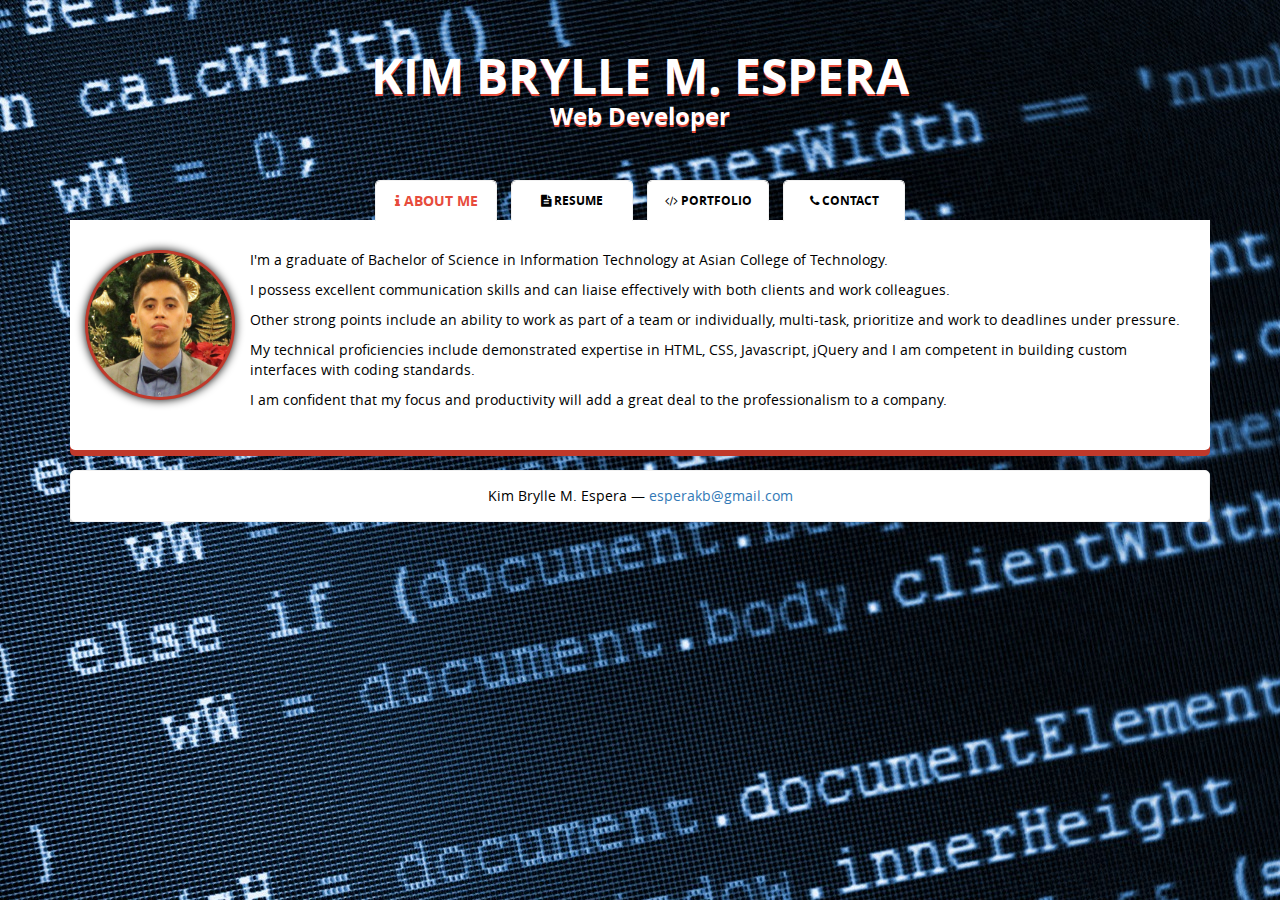
<file: index.html>
<!doctype html>

<html class="no-js">
	<head>
		<meta charset="utf-8">
		<meta http-equiv="x-ua-compatible" content="ie=edge">
		<title>Kim Brylle M. Espera</title>
		<meta name="description" content="Online Resume, Kim Brylle M. Espera, Responsive, Portfolio, HTML5, CSS3, JavaScript, Github">
		<meta name="author" content="Kim Brylle M. Espera">
		<meta name="viewport" content="width=device-width, initial-scale=1, user-scalable=no">

		<link rel="stylesheet" href="css/font-awesome.min.css">
		<link rel="stylesheet" href="css/bootstrap.min.css">
		<link rel="stylesheet" href="css/styles.css">
	</head>
	<body>
		<div id="container-wrapper" class="container-wrapper">
			<div id="container" class="container">

				<header>
					<h1>Kim Brylle M. Espera</h1>
					<h4>Web Developer</h4>
				</header>

				<div class="profile-tabs" id="profile-tabs">
					<ul class="tabs-wrapper">
						<li class="tab about-tab">
							<a href="#about" title="About Me">
								<i class="fa fa-info"></i>
								<span>About Me</span>
							</a>
						</li>
						<li class="tab resume-tab">
							<a href="#resume" title="Resume">
								<i class="fa fa-file-text"></i>
								<span>Resume</span>
							</a>
						</li>
						<li class="tab portfolio-tab">
							<a href="#portfolio" title="Portfolio">
								<i class="fa fa-code"></i>
								<span>Portfolio</span>
							</a>
						</li>
						<li class="tab contact-tab">
							<a href="#contact" title="Contact">
								<i class="fa fa-phone"></i>
								<span>Contact</span>
							</a>
						</li>
					</ul>

					<div class="tab-content">

						<!-- about-content begin -->
						<div id="about" class="about-content clearfix">
							<div class="photo"><img src="images/kim_.jpg"></div>
							<div>
								<p>I'm a graduate of Bachelor of Science in Information Technology at Asian College of Technology.</p>
								<p>I possess excellent communication skills and can liaise effectively with both clients and work colleagues.</p>
								<p>Other strong points include an ability to work as part of a team or individually, multi-task, prioritize and work to deadlines under pressure.</p>
								<p>My technical proficiencies include demonstrated expertise in HTML, CSS, Javascript, jQuery and I am competent in building custom interfaces with coding standards.</p>
								<p>I am confident that my focus and productivity will add a great deal to the professionalism to a company.</p>
							</div>
						</div>
						<!-- about-content end -->

						<!-- resume-content begin -->
						<div id="resume" class="resume-content clearfix">
							<div class="skills">
								<h2>Skills</h2>
								<ul class="skills-list">
									<li>Bootstrap</li>
									<li>HTML/5</li>
									<li>CSS/3</li>
									<li>Javascript</li>
									<li>jQuery</li>
									<li>jQuery UI</li>
									<li>Adobe Photoshop</li>
									<li>Microsoft Office</li>
								</ul>
								<h4 class="exp-title">Experienced on:</h4>
								<ul class="skills-list">
									<li>WordPress</li>
									<li>SASS</li>
									<li>HTML5 Boilerplate</li>
									<li>Skeleton Boilerplate</li>
									<li>W3C Validation</li>
									<li>Git</li>
									<li>Github</li>
									<li>Tortoise SVN</li>
								</ul>

								<ul class="skills-desc">
									<li>Proficient understanding of web markup, including HTML5, CSS3, Javascript and jQuery.</li>
									<li>Cooperate with web designers to match visual design intent.</li>
									<li>Write the programming code, either from scratch or by adapting existing website software and graphics packages to meet business requirements.</li>
								</ul>
							</div>

							<div class="exp">
								<h2>Work Experience</h2>
								<div class="exp-item">
									<h4 class="exp-title">UX Developer</h4>
									<div class="exp-comp">Newshore_</div>
									<div class="exp-date">January 6, 2020 – Present</div>
									<div class="exp-desc">
										<ul>
											<li>Working and maintaining with an existing site. Only focus to update or enhance the UX depends of the client needs. <a href="https://www.hkexpress.com/en-hk/" target="_blank">HKExpress</a></li>
											<li>Also helps build this new site. <a href="https://www.flyadeal.com/en" target="_blank">Flyadeal</a></li>
										</ul>
									</div>
								</div>

								<div class="exp-item">
									<h4 class="exp-title">Software Engineer</h4>
									<div class="exp-comp">Lanex Corporation</div>
									<div class="exp-date">October 24, 2018 – December 29, 2019</div>
									<div class="exp-desc">
										Responsibilities :
										<ul>
											<li>Develop websites/applications from the scratch based on client’s requests and specification.</li>
											<li>Develop methodologies that will enhance websites/applications performance.</li>
											<li>Working closely with QA to produce quality standard websites/applications.</li>
										</ul><br />
										Recent Projects:
										<ul>
											<li>Little Red Robot <a href="https://littleredrobot.com/" target="_blank">Website</a></li>
											<li>BHGE Subsea Connect <a href="https://www.bhge.com/subsea-connect#Home" target="_blank">Website</a></li>
											<li>Samsung Art of Fitness (Watch Application using Tizen) <a href="https://littleredrobot.com/work/art-of-fitness/" target="_blank">Reference Link</a></li>
											<li>Step Challenge (Watch Application using Tizen) <a href="https://littleredrobot.com/work/step-challenge/" target="_blank">Reference Link</a></li>
										</ul>
									</div>
								</div>

								<div class="exp-item">
									<h4 class="exp-title">Web Developer (Front-End)</h4>
									<div class="exp-comp">Search Optics</div>
									<div class="exp-date">August 24, 2016 - June 30, 2018</div>
									<div class="exp-desc">
										Responsibilities :
										<ul>
											<li>Fixed issues on client existing websites that are seen by the QA team.</li>
											<li>Update features that will meet client’s requests.</li>
											<li>Remodel sites depends on client’s provided designs.</li>
											<li>Build site from scratch (psd to html) and added to the company’s own CMS called Blueprint.</li>
										</ul>
									</div>
								</div>

								<div class="exp-item">
									<h4 class="exp-title">WordPress Developer (Part Time)</h4>
									<div class="exp-comp">CEMOS Digital Production Studios, Inc.</div>
									<div class="exp-date">February 14, 2016 - August 15, 2016</div>
									<div class="exp-desc">Develop WordPress with the projects specs given by a Project Managers and work closely with Project Managers and other members of the Development Team to both develop detailed specification documents with clear project deliverables and timelines, and to ensure timely completion of deliverables. Sometimes update, upgrade or maintain a website of what project spec/scope given.</div>
								</div>

								<div class="exp-item">
									<h4 class="exp-title">Front-End Web Developer (WordPress)</h4>
									<div class="exp-comp">Odusee (Titan Digital)</div>
									<div class="exp-date">February 10, 2014 - February 29, 2016</div>
									<div class="exp-desc">Makes website using WordPress, PHP, Bootstrap, HTML/5, CSS/3, SASS, JavaScript and jQuery from a PSD Template/File. Checks browser compatibility and also in mobile devices. Assists workmates if there is any problems of their tasks/projects.</div>
								</div>

								<div class="exp-item">
									<h4 class="exp-title">Front-End Web Developer</h4>
									<div class="exp-comp">CyberTech Corporation Research and Development Center</div>
									<div class="exp-date">May 21, 2011 - February 07, 2014</div>
									<div class="exp-desc">Makes plain website using HTML4/CSS2 from a PSD Template or a JPG/PNG file. Uses jQuery Mobile or jQTouch for mobile devices. And also embeds a What's New System or Inquiry System or E-commerce System (their own plugin) for every existing website assigned by a project manager.</div>
								</div>
							</div>

							<div class="edu">
								<h2>Educational Background</h2>
								<div class="row">
									<div class="edu-item col-xs-12">
										<h4 class="edu-title">Baccalaureate Degree</h4>
										<div class="edu-schl">Asian College of Technology</div>
										<div class="edu-date">Bachelor of Science in Information Technology (2007-2011)</div>
									</div>

									<div class="edu-item col-xs-12">
										<h4 class="edu-title">Secondary Background</h4>
										<div class="edu-schl">University of the Visayas Toledo Branch</div>
										<div class="edu-date">2003-2007</div>
									</div>

									<div class="edu-item col-xs-12">
										<h4 class="edu-title">Basic Background</h4>
										<div class="edu-schl">South City Central School</div>
										<div class="edu-date">1997-2003</div>
									</div>
								</div>
							</div>

							<!--<a class="pdf-download" href="docs/resume.pdf"  target="_blank" title="Download as PDF File">Download as PDF file</a>-->

						</div>
						<!-- resume-content end -->

						<!-- portfolio-content begin -->
						<div id="portfolio" class="portfolio-content">
							<h2>Titan Digital Projects</h2>
							<div>Note: Some sites are not yet on responsive</div><br/>
							<div class="site-list row">
								<div class="site-item col-xs-12 col-sm-3">
									<div class="site-logo">
										<div class="logo-overlay">
											<div class="site-info">
												<div class="site-name">The Will and Probate Centre</div>
												<a href="http://www.willsandprobateperth.com.au/" target="_blank" title="The Will and Probate Centre">View Site</a>
											</div>
										</div>
										<img src="images/thewillandprobatecentre.jpg" alt="The Will and Probate Centre">
									</div>
								</div>
								<div class="site-item col-xs-12 col-sm-3">
									<div class="site-logo">
										<div class="logo-overlay">
											<div class="site-info">
												<div class="site-name">Rangs Boomerangs</div>
												<a href="http://www.rangsboomerangs.com/" target="_blank" title="Rangs Boomerangs">View Site</a>
											</div>
										</div>
										<img src="images/rangsboomerangs.jpg" alt="Rangs Boomerangs">
									</div>
								</div>
								<div class="site-item col-xs-12 col-sm-3">
									<div class="site-logo">
										<div class="logo-overlay">
											<div class="site-info">
												<div class="site-name">Freedom Accounting</div>
												<a href="http://www.freedomaccounting.com.au/" target="_blank" title="Freedom Accounting">View Site</a>
											</div>
										</div>
										<img src="images/freedomaccounting.jpg" alt="Freedom Accounting">
									</div>
								</div>
								<div class="site-item col-xs-12 col-sm-3">
									<div class="site-logo">
										<div class="logo-overlay">
											<div class="site-info">
												<div class="site-name">Slinglift and Rigging Pty Ltd</div>
												<a href="http://www.slinglift.com.au/" target="_blank" title="Slinglift and Rigging Pty Ltd">View Site</a>
											</div>
										</div>
										<img src="images/slinglift.jpg" alt="Slinglift and Rigging Pty Ltd">
									</div>
								</div>
								<div class="site-item col-xs-12 col-sm-3">
									<div class="site-logo">
										<div class="logo-overlay">
											<div class="site-info">
												<div class="site-name">Armadale Auto Parts</div>
												<a href="http://www.armadaleautoparts.com.au/" target="_blank" title="Armadale Auto Parts">View Site</a>
											</div>
										</div>
										<img src="images/armadale.jpg" alt="Armadale Auto Parts">
									</div>
								</div>
								<div class="site-item col-xs-12 col-sm-3">
									<div class="site-logo">
										<div class="logo-overlay">
											<div class="site-info">
												<div class="site-name">Pebco Automotive Services</div>
												<a href="http://www.pebco.com.au/" target="_blank" title="Pebco Automotive Services">View Site</a>
											</div>
										</div>
										<img src="images/pebco.jpg" alt="Pebco Automotive Services">
									</div>
								</div>
								<div class="site-item col-xs-12 col-sm-3">
									<div class="site-logo">
										<div class="logo-overlay">
											<div class="site-info">
												<div class="site-name">Robowash</div>
												<a href="http://www.robowash.com.au/" target="_blank" title="Robowash">View Site</a>
											</div>
										</div>
										<img src="images/robowash.jpg" alt="Robowash">
									</div>
								</div>
								<div class="site-item col-xs-12 col-sm-3">
									<div class="site-logo">
										<div class="logo-overlay">
											<div class="site-info">
												<div class="site-name">Rosewood Care Group</div>
												<a href="http://www.rosewoodcare.org.au/" target="_blank" title="Rosewood Care Group">View Site</a>
											</div>
										</div>
										<img src="images/rosewood.jpg" alt="Rosewood Care Group">
									</div>
								</div>
								<div class="site-item col-xs-12 col-sm-3">
									<div class="site-logo">
										<div class="logo-overlay">
											<div class="site-info">
												<div class="site-name">Lighting International</div>
												<a href="http://www.lightinginternational.com.au/" target="_blank" title="Lighting International">View Site</a>
											</div>
										</div>
										<img src="images/lightninginternational.jpg" alt="Lighting International">
									</div>
								</div>
								<div class="site-item col-xs-12 col-sm-3">
									<div class="site-logo">
										<div class="logo-overlay">
											<div class="site-info">
												<div class="site-name">Aurora Stone</div>
												<a href="http://www.aurorastone.com.au/" target="_blank" title="Aurora Stone">View Site</a>
											</div>
										</div>
										<img src="images/aurorastone.jpg" alt="Aurora Stone">
									</div>
								</div>
								<div class="site-item col-xs-12 col-sm-3">
									<div class="site-logo">
										<div class="logo-overlay">
											<div class="site-info">
												<div class="site-name">Chesterfield Physiotherapy and Massage</div>
												<a href="http://www.chesterfieldphysio.com.au/" target="_blank" title="Chesterfield Physiotherapy and Massage">View Site</a>
											</div>
										</div>
										<img src="images/chesterfieldphysio.jpg" alt="Chesterfield Physiotherapy and Massage">
									</div>
								</div>
								<div class="site-item col-xs-12 col-sm-3">
									<div class="site-logo">
										<div class="logo-overlay">
											<div class="site-info">
												<div class="site-name">Plantercraft</div>
												<a href="http://www.plantercraft.com.au/" target="_blank" title="Plantercraft">View Site</a>
											</div>
										</div>
										<img src="images/plantercraft.jpg" alt="Plantercraft">
									</div>
								</div>
								<div class="site-item col-xs-12 col-sm-3">
									<div class="site-logo">
										<div class="logo-overlay">
											<div class="site-info">
												<div class="site-name">Supreme Craft</div>
												<a href="http://www.supremecraft.com.au/" target="_blank" title="Supreme Craft">View Site</a>
											</div>
										</div>
										<img src="images/supremecraft.jpg" alt="Supreme Craft">
									</div>
								</div>
								<div class="site-item col-xs-12 col-sm-3">
									<div class="site-logo">
										<div class="logo-overlay">
											<div class="site-info">
												<div class="site-name">A1 Wood Floors</div>
												<a href="http://www.a1woodfloors.com.au/" target="_blank" title="A1 Wood Floors">View Site</a>
											</div>
										</div>
										<img src="images/a1woodfloors.jpg" alt="A1 Wood Floors">
									</div>
								</div>
								<div class="site-item col-xs-12 col-sm-3">
									<div class="site-logo">
										<div class="logo-overlay">
											<div class="site-info">
												<div class="site-name">MM Cabinets</div>
												<a href="http://www.mmcabinetswa.com.au/" target="_blank" title="MM Cabinets">View Site</a>
											</div>
										</div>
										<img src="images/mmcabinets.jpg" alt="MM Cabinets">
									</div>
								</div>
								<div class="site-item col-xs-12 col-sm-3">
									<div class="site-logo">
										<div class="logo-overlay">
											<div class="site-info">
												<div class="site-name">Skill Card</div>
												<a href="http://xltskillcard.com.au/index.html" target="_blank" title="Skill Card">View Site</a>
											</div>
										</div>
										<img src="images/src.jpg" alt="Skill Card">
									</div>
								</div>
								<div class="site-item col-xs-12 col-sm-3">
									<div class="site-logo">
										<div class="logo-overlay">
											<div class="site-info">
												<div class="site-name">Regalia Craft</div>
												<a href="https://www.regaliacraft.com.au/" target="_blank" title="Regalia Craft">View Site</a>
											</div>
										</div>
										<img src="images/regaliacraft.jpg" alt="Regalia Craft">
									</div>
								</div>
								<div class="site-item col-xs-12 col-sm-3">
									<div class="site-logo">
										<div class="logo-overlay">
											<div class="site-info">
												<div class="site-name">Mine Spec Australia</div>
												<a href="http://www.minespecwa.com.au/" target="_blank" title="Mine Spec Australia">View Site</a>
											</div>
										</div>
										<img src="images/minespec.jpg" alt="Mine Spec Australia">
									</div>
								</div>
								<div class="site-item col-xs-12 col-sm-3">
									<div class="site-logo">
										<div class="logo-overlay">
											<div class="site-info">
												<div class="site-name">PSA Ski Boats</div>
												<a href="http://www.psaskiboats.com.au/" target="_blank" title="PSA Ski Boats">View Site</a>
											</div>
										</div>
										<img src="images/psaski.jpg" alt="PSA Ski Boats">
									</div>
								</div>
								<div class="site-item col-xs-12 col-sm-3">
									<div class="site-logo">
										<div class="logo-overlay">
											<div class="site-info">
												<div class="site-name">Myelec Electrical Wholesalers</div>
												<a href="http://www.myelecgroup.com.au/" target="_blank" title="Myelec Electrical Wholesalers">View Site</a>
											</div>
										</div>
										<img src="images/myelec.jpg" alt="Myelec Electrical Wholesalers">
									</div>
								</div>
								<div class="site-item col-xs-12 col-sm-3">
									<div class="site-logo">
										<div class="logo-overlay">
											<div class="site-info">
												<div class="site-name">Patios Plus WA</div>
												<a href="http://www.patiospluswa.com.au/" target="_blank" title="Patios Plus WA">View Site</a>
											</div>
										</div>
										<img src="images/patiosplus.jpg" alt="Patios Plus WA">
									</div>
								</div>
								<div class="site-item col-xs-12 col-sm-3">
									<div class="site-logo">
										<div class="logo-overlay">
											<div class="site-info">
												<div class="site-name">Cerami Art Dental Studio</div>
												<a href="http://www.ceramiart.com.au/" target="_blank" title="Cerami Art Dental Studio">View Site</a>
											</div>
										</div>
										<img src="images/ceramiart.jpg" alt="Cerami Art Dental Studio">
									</div>
								</div>
								<div class="site-item col-xs-12 col-sm-3">
									<div class="site-logo">
										<div class="logo-overlay">
											<div class="site-info">
												<div class="site-name">Master Smash Repairs</div>
												<a href="http://www.mastersmashrepair.com.au/" target="_blank" title="Master Smash Repairs">View Site</a>
											</div>
										</div>
										<img src="images/mastersmash.jpg" alt="Master Smash Repairs">
									</div>
								</div>
								<div class="site-item col-xs-12 col-sm-3">
									<div class="site-logo">
										<div class="logo-overlay">
											<div class="site-info">
												<div class="site-name">Microanalysis Australia</div>
												<a href="http://www.microanalysis.com.au/" target="_blank" title="Microanalysis Australia">View Site</a>
											</div>
										</div>
										<img src="images/microanalysis.jpg" alt="Microanalysis Australia">
									</div>
								</div>
								<div class="site-item col-xs-12 col-sm-3">
									<div class="site-logo">
										<div class="logo-overlay">
											<div class="site-info">
												<div class="site-name">Glass and Glazing Hardware</div>
												<a href="http://www.ggh.com.au/" target="_blank" title="Glass and Glazing Hardware">View Site</a>
											</div>
										</div>
										<img src="images/ggh.jpg" alt="Glass and Glazing Hardware">
									</div>
								</div>
								<div class="site-item col-xs-12 col-sm-3">
									<div class="site-logo">
										<div class="logo-overlay">
											<div class="site-info">
												<div class="site-name">Tuff Engineering</div>
												<a href="http://www.tuffengineering.com.au/" target="_blank" title="Tuff Engineering">View Site</a>
											</div>
										</div>
										<img src="images/tuff.jpg" alt="Tuff Engineering">
									</div>
								</div>
								<div class="site-item col-xs-12 col-sm-3">
									<div class="site-logo">
										<div class="logo-overlay">
											<div class="site-info">
												<div class="site-name">Sealants Australasia</div>
												<a href="http://www.sealants.com.au/" target="_blank" title="Sealants Australasia">View Site</a>
											</div>
										</div>
										<img src="images/sealants.jpg" alt="Sealants Australasia">
									</div>
								</div>
								<div class="site-item col-xs-12 col-sm-3">
									<div class="site-logo">
										<div class="logo-overlay">
											<div class="site-info">
												<div class="site-name">Frank O'grady</div>
												<a href="http://www.frankogradyautos.com.au/" target="_blank" title="Frank O'grady">View Site</a>
											</div>
										</div>
										<img src="images/frank.jpg" alt="Frank O'grady">
									</div>
								</div>
								<div class="site-item col-xs-12 col-sm-3">
									<div class="site-logo">
										<div class="logo-overlay">
											<div class="site-info">
												<div class="site-name">Quality Towing</div>
												<a href="http://www.qualitytowing.net.au/" target="_blank" title="Quality Towing">View Site</a>
											</div>
										</div>
										<img src="images/qualitytowing.jpg" alt="Quality Towing">
									</div>
								</div>
								<div class="site-item col-xs-12 col-sm-3">
									<div class="site-logo">
										<div class="logo-overlay">
											<div class="site-info">
												<div class="site-name">Phirex Australia</div>
												<a href="http://www.phirexaustralia.com.au/" target="_blank" title="Phirex Australia">View Site</a>
											</div>
										</div>
										<img src="images/phirex.jpg" alt="Phirex Australia">
									</div>
								</div>
								<div class="site-item col-xs-12 col-sm-3">
									<div class="site-logo">
										<div class="logo-overlay">
											<div class="site-info">
												<div class="site-name">OEM Group</div>
												<a href="http://www.oemgroup.com.au/" target="_blank" title="OEM Group">View Site</a>
											</div>
										</div>
										<img src="images/oemgroup.jpg" alt="OEM Group">
									</div>
								</div>
								<div class="site-item col-xs-12 col-sm-3">
									<div class="site-logo">
										<div class="logo-overlay">
											<div class="site-info">
												<div class="site-name">A1 Prestige Limousines Refresh</div>
												<a href="http://www.a1prestigelimousine.com.au/" target="_blank" title="A1 Prestige Limousines Refresh">View Site</a>
											</div>
										</div>
										<img src="images/a1prestigegroup.jpg" alt="A1 Prestige Limousines Refresh">
									</div>
								</div>
								<div class="site-item col-xs-12 col-sm-3">
									<div class="site-logo">
										<div class="logo-overlay">
											<div class="site-info">
												<div class="site-name">Charter Financial Services</div>
												<a href="http://www.charterfin.com.au/" target="_blank" title="Charter Financial Services">View Site</a>
											</div>
										</div>
										<img src="images/charterfin.jpg" alt="Charter Financial Services">
									</div>
								</div>
								<div class="site-item col-xs-12 col-sm-3">
									<div class="site-logo">
										<div class="logo-overlay">
											<div class="site-info">
												<div class="site-name">Freedom Car Care</div>
												<a href="http://www.freedomcarcare.com.au/" target="_blank" title="Freedom Car Care">View Site</a>
											</div>
										</div>
										<img src="images/freedomcarcare.jpg" alt="Freedom Car Care">
									</div>
								</div>
								<div class="site-item col-xs-12 col-sm-3">
									<div class="site-logo">
										<div class="logo-overlay">
											<div class="site-info">
												<div class="site-name">Artisan Rugs</div>
												<a href="http://www.artisanrugs.com.au/" target="_blank" title="Artisan Rugs">View Site</a>
											</div>
										</div>
										<img src="images/artisan.jpg" alt="Artisan Rugs">
									</div>
								</div>
								<div class="site-item col-xs-12 col-sm-3">
									<div class="site-logo">
										<div class="logo-overlay">
											<div class="site-info">
												<div class="site-name">Image Portrait Studio</div>
												<a href="http://www.imageportraitstudio.com.au/" target="_blank" title="Image Portrait Studio">View Site</a>
											</div>
										</div>
										<img src="images/imagestudio.jpg" alt="Image Portrait Studio">
									</div>
								</div>
								<div class="site-item col-xs-12 col-sm-3">
									<div class="site-logo">
										<div class="logo-overlay">
											<div class="site-info">
												<div class="site-name">Driven 4x4</div>
												<a href="http://www.driven4x4.com.au/" target="_blank" title="Driven 4x4">View Site</a>
											</div>
										</div>
										<img src="images/driven.jpg" alt="Driven 4x4">
									</div>
								</div>
							</div>
						</div>
						<!-- portfolio-content end -->

						<!-- contact-content begin -->
						<div id="contact" class="contact-content">
							<div class="row">
								<div class="contact-item col-xs-12 col-sm-6  col-md-3">
									<h4>Address</h4>
									<div><i class="fa fa-map-marker"></i> <b>Permanent Address:</b> San Vicente, Basak, Lapu-lapu City, 6015, Philippines</div><br />
									<div><i class="fa fa-map-marker"></i> <b>Current Address:</b> Calubian, Poblacion Occidental, Consolacion, 6001, Philippines</div>
								</div>

								<div class="contact-item col-xs-12 col-sm-6  col-md-3">
									<h4>Email</h4>
									<div><a href="mailto:esperakb@gmail.com"><i class="fa fa-envelope-o"></i> esperakb@gmail.com</a></div>
								</div>

								<div class="contact-item col-xs-12 col-sm-6  col-md-3">
									<h4>Skype</h4>
									<div><i class="fa fa-skype"></i> mikbrylle</div>
								</div>

								<div class="contact-item col-xs-12 col-sm-6  col-md-3">
									<h4>Mobile Number</h4>
									<div><i class="fa fa-mobile"></i> +63 960 563 4023</div>
								</div>
							</div>
						</div>
						<!-- contact-content end -->

					</div>
				</div>

				<footer>
					<p>Kim Brylle M. Espera <span>&mdash;</span> <a href="mailto:esperakb@gmail.com">esperakb@gmail.com</a></p>
					<!--<p><a href="index-second.html">Switch to other version</a></p>-->
				</footer>

			</div>
		</div>
		<script src="js/jquery-1.11.3.min.js"></script>
		<script src="js/bootstrap.min.js"></script>
		<script src="js/jquery-ui.min.js"></script>
		<script src="js/scripts.js"></script>
	</body>
</html>
</file>
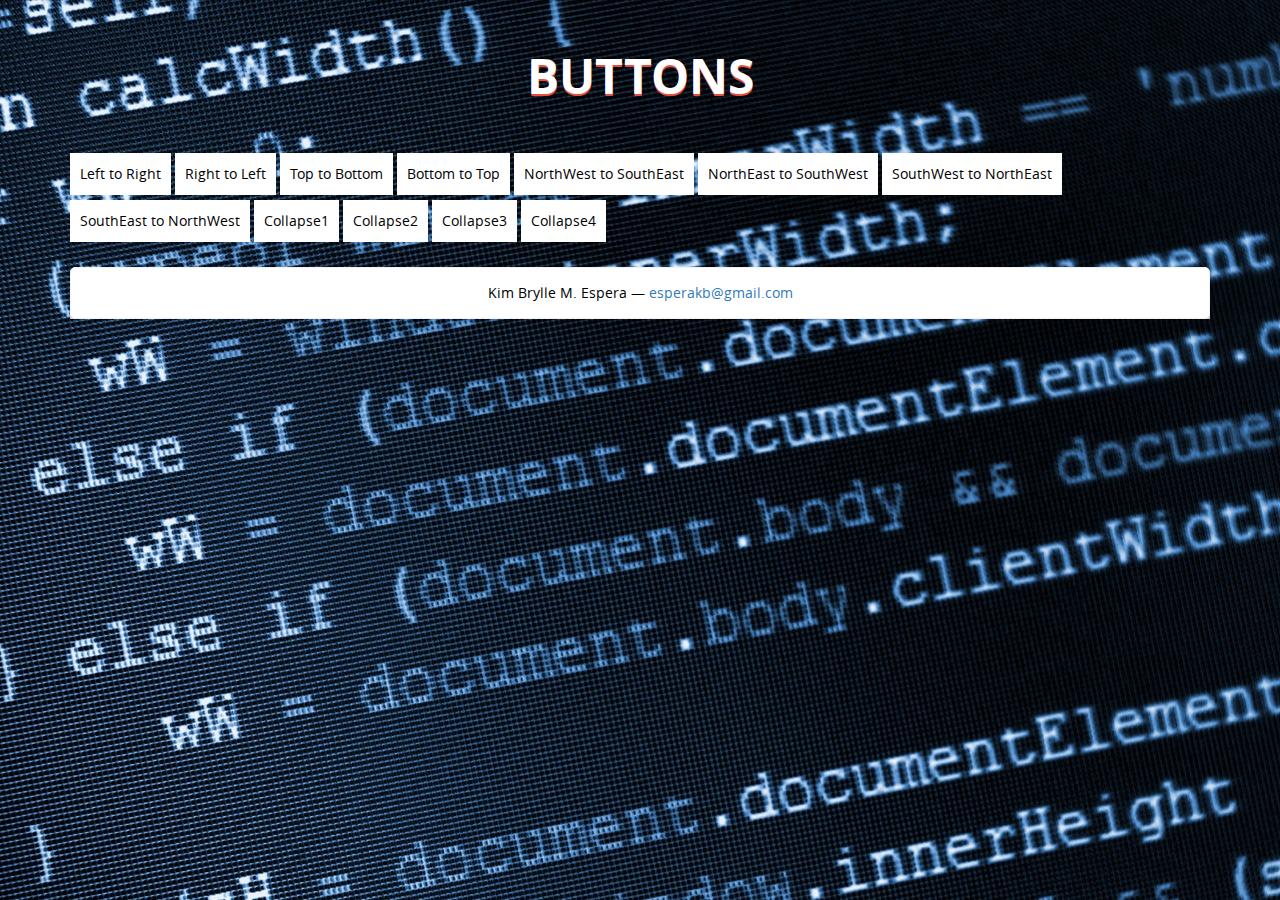
<file: buttons.html>
<!doctype html>

<html class="no-js">
	<head>
		<meta charset="utf-8">
		<meta http-equiv="x-ua-compatible" content="ie=edge">
		<title>Buttons</title>
		<meta name="description" content="Online Resume, Kim Brylle M. Espera, Responsive, Portfolio, HTML5, CSS3, JavaScript, Github">
		<meta name="author" content="Kim Brylle M. Espera">
		<meta name="viewport" content="width=device-width, initial-scale=1, user-scalable=no">

		<link rel="stylesheet" href="css/font-awesome.min.css">
		<link rel="stylesheet" href="css/bootstrap.min.css">
		<link rel="stylesheet" href="css/styles.css">
	</head>
	<body>
		<div id="container-wrapper" class="container-wrapper">
			<div id="container" class="container">

				<header>
					<h1>Buttons</h1>
				</header>

				<div class="button-wrapper">
					<a class="left-right" href="#">Left to Right</a>
					<a class="right-left" href="#">Right to Left</a>
					<a class="top-bottom" href="#">Top to Bottom</a>
					<a class="bottom-top" href="#">Bottom to Top</a>
					<a class="nw-se" href="#">NorthWest to SouthEast</a>
					<a class="ne-sw" href="#">NorthEast to SouthWest</a>
					<a class="sw-ne" href="#">SouthWest to NorthEast</a>
					<a class="se-nw" href="#">SouthEast to NorthWest</a>
					<a class="collapse1" href="#">Collapse1</a>
					<a class="collapse2" href="#">Collapse2</a>
					<a class="collapse3" href="#">Collapse3</a>
					<a class="collapse4" href="#">Collapse4</a>
				</div>

				<footer>
					<p>Kim Brylle M. Espera <span>&mdash;</span> <a href="mailto:esperakb@gmail.com">esperakb@gmail.com</a></p>
				</footer>

			</div>
		</div>
		<script src="js/jquery-1.11.3.min.js"></script>
		<script src="js/bootstrap.min.js"></script>
		<script src="js/jquery-ui.min.js"></script>
		<script src="js/scripts.js"></script>
	</body>
</html>
</file>
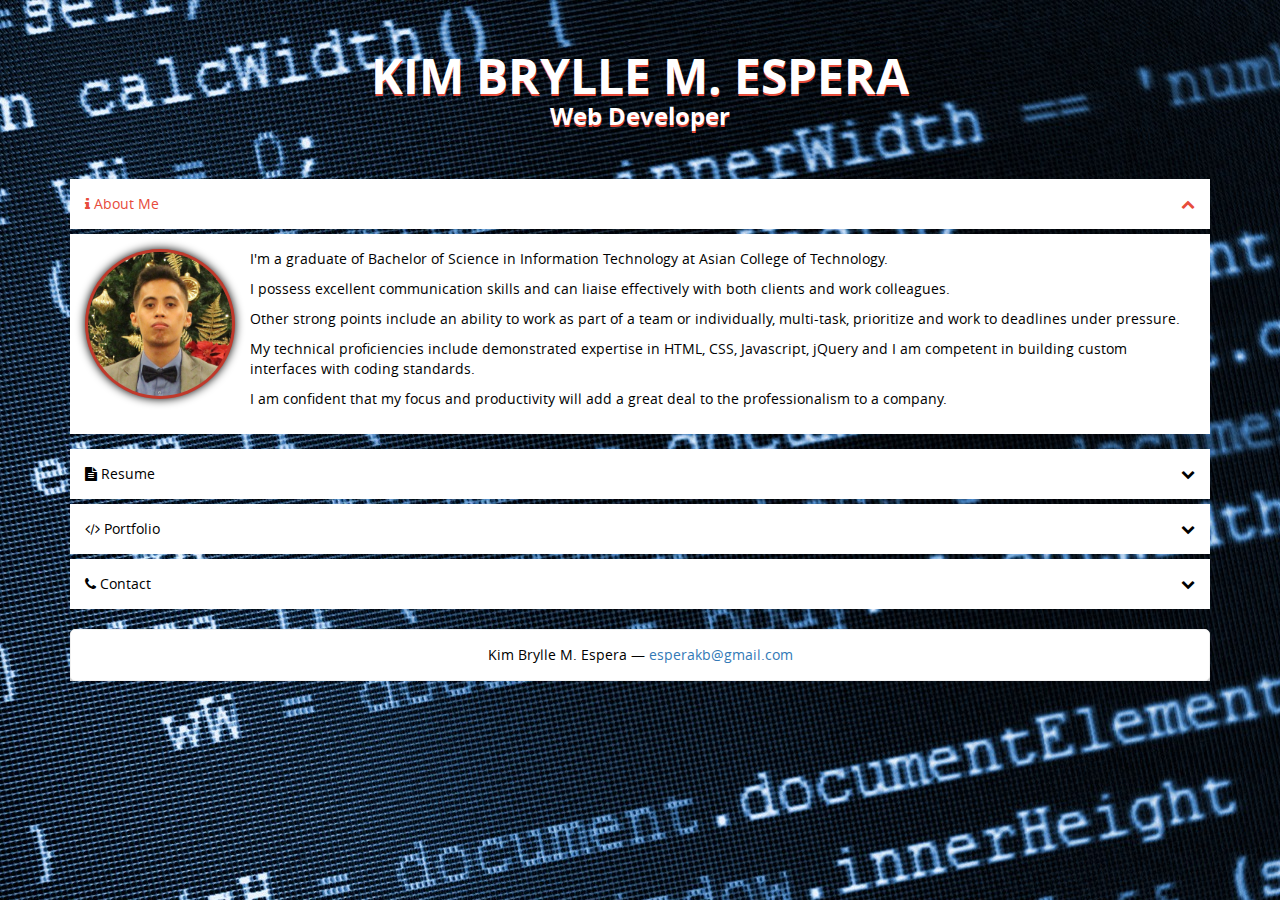
<file: index-second.html>
<!doctype html>

<html class="no-js">
	<head>
		<meta charset="utf-8">
		<meta http-equiv="x-ua-compatible" content="ie=edge">
		<title>Kim Brylle M. Espera</title>
		<meta name="description" content="Online Resume, Kim Brylle M. Espera, Responsive, Portfolio, HTML5, CSS3, JavaScript, Github">
		<meta name="author" content="Kim Brylle M. Espera">
		<meta name="viewport" content="width=device-width, initial-scale=1, user-scalable=no">

		<link rel="stylesheet" href="css/font-awesome.min.css">
		<link rel="stylesheet" href="css/bootstrap.min.css">
		<link rel="stylesheet" href="css/styles.css">
	</head>
	<body>
		<div id="container-wrapper" class="container-wrapper">
			<div id="container" class="container">

				<header>
					<h1>Kim Brylle M. Espera</h1>
					<h4>Web Developer</h4>
				</header>

				<div class="profile-wrap">
					<!-- about-content begin -->
					<div class="accord-title">
						<i class="fa fa-info"></i>
						<span>About Me</span>
					</div>
					<div id="about" class="accord-content about-content clearfix">
						<div class="photo"><img src="images/kim_.jpg"></div>
						<div>
							<p>I'm a graduate of Bachelor of Science in Information Technology at Asian College of Technology.</p>
							<p>I possess excellent communication skills and can liaise effectively with both clients and work colleagues.</p>
							<p>Other strong points include an ability to work as part of a team or individually, multi-task, prioritize and work to deadlines under pressure.</p>
							<p>My technical proficiencies include demonstrated expertise in HTML, CSS, Javascript, jQuery and I am competent in building custom interfaces with coding standards.</p>
							<p>I am confident that my focus and productivity will add a great deal to the professionalism to a company.</p>
						</div>
					</div>
					<!-- about-content end -->

					<!-- resume-content begin -->
					<div class="accord-title">
						<i class="fa fa-file-text"></i>
						<span>Resume</span>
					</div>
					<div id="resume" class="accord-content resume-content clearfix">
						<div class="skills">
							<h2>Skills</h2>
							<ul class="skills-list">
								<li>PHP</li>
								<li>WordPress</li>
								<li>SASS</li>
								<li>Bootstrap</li>
								<li>HTML/5</li>
								<li>CSS/3</li>
								<li>Javascript</li>
								<li>jQuery</li>
								<li>jQuery UI</li>
								<li>HTML5 Boilerplate</li>
								<li>Skeleton</li>
								<li>W3C Validation</li>
								<li>Adobe Photoshop</li>
								<li>Git</li>
								<li>Github</li>
								<li>Tortoise SVN</li>
								<li>Microsoft Office</li>
							</ul>

							<ul class="skills-desc">
								<li>Proficient understanding of web markup, including HTML5 and CSS3.</li>
								<li>Basic understanding of server-side CSS pre-processing platforms, such as LESS and SASS.</li>
								<li>Cooperate with web designers to match visual design intent.</li>
								<li>Write the programming code, either from scratch or by adapting existing website software and graphics packages to meet business requirements.</li>
							</ul>
						</div>

						<div class="exp">
							<h2>Work Experience</h2>
							<div class="exp-item">
								<h4 class="exp-title">Web Developer (Mid-Level)</h4>
								<div class="exp-comp">Search Optics</div>
								<div class="exp-date">August 24, 2016 - Present</div>
								<div class="exp-desc">Focus on maintaining existing websites. Update for new features depends on the client needs. Build pages of what designs are given by the clients.</div>
							</div>

							<div class="exp-item">
								<h4 class="exp-title">WordPress Developer (Part Time)</h4>
								<div class="exp-comp">CEMOS Digital Production Studios, Inc.</div>
								<div class="exp-date">February 14, 2016 - August 15, 2016</div>
								<div class="exp-desc">Develop WordPress with the projects specs given by a Project Managers and work closely with Project Managers and other members of the Development Team to both develop detailed specification documents with clear project deliverables and timelines, and to ensure timely completion of deliverables. Sometimes update, upgrade or maintain a website of what project spec/scope given.</div>
							</div>

							<div class="exp-item">
								<h4 class="exp-title">Front-End Web Developer / WordPress Developer</h4>
								<div class="exp-comp">Odusee (Titan Digital)</div>
								<div class="exp-date">February 10, 2014 - February 29, 2016</div>
								<div class="exp-desc">Makes website using WordPress, PHP, Bootstrap, HTML/5, CSS/3, SASS, JavaScript and jQuery from a PSD Template/File. Checks browser compatibility and also in mobile devices. Assists workmates if there is any problems of their tasks/projects.</div>
							</div>

							<div class="exp-item">
								<h4 class="exp-title">Front-End Web Developer</h4>
								<div class="exp-comp">CyberTech Corporation Research and Development Center</div>
								<div class="exp-date">May 21, 2011 - February 07, 2014</div>
								<div class="exp-desc">Makes plain website using HTML4/CSS2 from a PSD Template or a JPG/PNG file. Uses jQuery Mobile or jQTouch for mobile devices. And also embeds a What's New System or Inquiry System or E-commerce System (their own plugin) for every existing website assigned by a project manager.</div>
							</div>
						</div>

						<div class="edu">
							<h2>Educational Background</h2>
							<div class="row">
								<div class="edu-item col-xs-12 col-sm-6">
									<h4 class="edu-title">Baccalaureate Degree</h4>
									<div class="edu-schl">Asian College of Technology</div>
									<div class="edu-date">Bachelor of Science in Information Technology (2007-2011)</div>
								</div>

								<div class="edu-item col-xs-12 col-sm-6">
									<h4 class="edu-title">Secondary Background</h4>
									<div class="edu-schl">University of the Visayas Toledo Branch</div>
									<div class="edu-date">2003-2007</div>
								</div>

								<div class="edu-item col-xs-12 col-sm-6">
									<h4 class="edu-title">Basic Background</h4>
									<div class="edu-schl">South City Central School</div>
									<div class="edu-date">1997-2003</div>
								</div>
							</div>
						</div>

						<!--<a class="pdf-download" href="docs/resume.pdf"  target="_blank" title="Download as PDF File">Download as PDF file</a>-->

					</div>
					<!-- resume-content end -->

					<!-- portfolio-content begin -->
					<div class="accord-title">
						<i class="fa fa-code"></i>
						<span>Portfolio</span>
					</div>
					<div id="portfolio" class="accord-content portfolio-content">
						<h2>Titan Digital Projects</h2>
						<div class="site-list row">
							<div class="site-item col-xs-12 col-sm-3">
								<div class="site-logo">
									<div class="logo-overlay">
										<div class="site-info">
											<div class="site-name">The Will and Probate Centre</div>
											<a href="http://www.willsandprobateperth.com.au/" target="_blank" title="The Will and Probate Centre">View Site</a>
										</div>
									</div>
									<img src="images/thewillandprobatecentre.jpg" alt="The Will and Probate Centre">
								</div>
							</div>
							<div class="site-item col-xs-12 col-sm-3">
								<div class="site-logo">
									<div class="logo-overlay">
										<div class="site-info">
											<div class="site-name">Rangs Boomerangs</div>
											<a href="http://www.rangsboomerangs.com/" target="_blank" title="Rangs Boomerangs">View Site</a>
										</div>
									</div>
									<img src="images/rangsboomerangs.jpg" alt="Rangs Boomerangs">
								</div>
							</div>
							<div class="site-item col-xs-12 col-sm-3">
								<div class="site-logo">
									<div class="logo-overlay">
										<div class="site-info">
											<div class="site-name">Freedom Accounting</div>
											<a href="http://www.freedomaccounting.com.au/" target="_blank" title="Freedom Accounting">View Site</a>
										</div>
									</div>
									<img src="images/freedomaccounting.jpg" alt="Freedom Accounting">
								</div>
							</div>
							<div class="site-item col-xs-12 col-sm-3">
								<div class="site-logo">
									<div class="logo-overlay">
										<div class="site-info">
											<div class="site-name">Slinglift and Rigging Pty Ltd</div>
											<a href="http://www.slinglift.com.au/" target="_blank" title="Slinglift and Rigging Pty Ltd">View Site</a>
										</div>
									</div>
									<img src="images/slinglift.jpg" alt="Slinglift and Rigging Pty Ltd">
								</div>
							</div>
							<div class="site-item col-xs-12 col-sm-3">
								<div class="site-logo">
									<div class="logo-overlay">
										<div class="site-info">
											<div class="site-name">Armadale Auto Parts</div>
											<a href="http://www.armadaleautoparts.com.au/" target="_blank" title="Armadale Auto Parts">View Site</a>
										</div>
									</div>
									<img src="images/armadale.jpg" alt="Armadale Auto Parts">
								</div>
							</div>
							<div class="site-item col-xs-12 col-sm-3">
								<div class="site-logo">
									<div class="logo-overlay">
										<div class="site-info">
											<div class="site-name">Pebco Automotive Services</div>
											<a href="http://www.pebco.com.au/" target="_blank" title="Pebco Automotive Services">View Site</a>
										</div>
									</div>
									<img src="images/pebco.jpg" alt="Pebco Automotive Services">
								</div>
							</div>
							<div class="site-item col-xs-12 col-sm-3">
								<div class="site-logo">
									<div class="logo-overlay">
										<div class="site-info">
											<div class="site-name">Robowash</div>
											<a href="http://www.robowash.com.au/" target="_blank" title="Robowash">View Site</a>
										</div>
									</div>
									<img src="images/robowash.jpg" alt="Robowash">
								</div>
							</div>
							<div class="site-item col-xs-12 col-sm-3">
								<div class="site-logo">
									<div class="logo-overlay">
										<div class="site-info">
											<div class="site-name">Rosewood Care Group</div>
											<a href="http://www.rosewoodcare.org.au/" target="_blank" title="Rosewood Care Group">View Site</a>
										</div>
									</div>
									<img src="images/rosewood.jpg" alt="Rosewood Care Group">
								</div>
							</div>
							<div class="site-item col-xs-12 col-sm-3">
								<div class="site-logo">
									<div class="logo-overlay">
										<div class="site-info">
											<div class="site-name">Lighting International</div>
											<a href="http://www.lightinginternational.com.au/" target="_blank" title="Lighting International">View Site</a>
										</div>
									</div>
									<img src="images/lightninginternational.jpg" alt="Lighting International">
								</div>
							</div>
							<div class="site-item col-xs-12 col-sm-3">
								<div class="site-logo">
									<div class="logo-overlay">
										<div class="site-info">
											<div class="site-name">Aurora Stone</div>
											<a href="http://www.aurorastone.com.au/" target="_blank" title="Aurora Stone">View Site</a>
										</div>
									</div>
									<img src="images/aurorastone.jpg" alt="Aurora Stone">
								</div>
							</div>
							<div class="site-item col-xs-12 col-sm-3">
								<div class="site-logo">
									<div class="logo-overlay">
										<div class="site-info">
											<div class="site-name">Chesterfield Physiotherapy and Massage</div>
											<a href="http://www.chesterfieldphysio.com.au/" target="_blank" title="Chesterfield Physiotherapy and Massage">View Site</a>
										</div>
									</div>
									<img src="images/chesterfieldphysio.jpg" alt="Chesterfield Physiotherapy and Massage">
								</div>
							</div>
							<div class="site-item col-xs-12 col-sm-3">
								<div class="site-logo">
									<div class="logo-overlay">
										<div class="site-info">
											<div class="site-name">Plantercraft</div>
											<a href="http://www.plantercraft.com.au/" target="_blank" title="Plantercraft">View Site</a>
										</div>
									</div>
									<img src="images/plantercraft.jpg" alt="Plantercraft">
								</div>
							</div>
							<div class="site-item col-xs-12 col-sm-3">
								<div class="site-logo">
									<div class="logo-overlay">
										<div class="site-info">
											<div class="site-name">Supreme Craft</div>
											<a href="http://www.supremecraft.com.au/" target="_blank" title="Supreme Craft">View Site</a>
										</div>
									</div>
									<img src="images/supremecraft.jpg" alt="Supreme Craft">
								</div>
							</div>
							<div class="site-item col-xs-12 col-sm-3">
								<div class="site-logo">
									<div class="logo-overlay">
										<div class="site-info">
											<div class="site-name">A1 Wood Floors</div>
											<a href="http://www.a1woodfloors.com.au/" target="_blank" title="A1 Wood Floors">View Site</a>
										</div>
									</div>
									<img src="images/a1woodfloors.jpg" alt="A1 Wood Floors">
								</div>
							</div>
							<div class="site-item col-xs-12 col-sm-3">
								<div class="site-logo">
									<div class="logo-overlay">
										<div class="site-info">
											<div class="site-name">MM Cabinets</div>
											<a href="http://www.mmcabinetswa.com.au/" target="_blank" title="MM Cabinets">View Site</a>
										</div>
									</div>
									<img src="images/mmcabinets.jpg" alt="MM Cabinets">
								</div>
							</div>
							<div class="site-item col-xs-12 col-sm-3">
								<div class="site-logo">
									<div class="logo-overlay">
										<div class="site-info">
											<div class="site-name">Skill Card</div>
											<a href="http://xltskillcard.com.au/index.html" target="_blank" title="Skill Card">View Site</a>
										</div>
									</div>
									<img src="images/src.jpg" alt="Skill Card">
								</div>
							</div>
							<div class="site-item col-xs-12 col-sm-3">
								<div class="site-logo">
									<div class="logo-overlay">
										<div class="site-info">
											<div class="site-name">Regalia Craft</div>
											<a href="https://www.regaliacraft.com.au/" target="_blank" title="Regalia Craft">View Site</a>
										</div>
									</div>
									<img src="images/regaliacraft.jpg" alt="Regalia Craft">
								</div>
							</div>
							<div class="site-item col-xs-12 col-sm-3">
								<div class="site-logo">
									<div class="logo-overlay">
										<div class="site-info">
											<div class="site-name">Mine Spec Australia</div>
											<a href="http://www.minespecwa.com.au/" target="_blank" title="Mine Spec Australia">View Site</a>
										</div>
									</div>
									<img src="images/minespec.jpg" alt="Mine Spec Australia">
								</div>
							</div>
							<div class="site-item col-xs-12 col-sm-3">
								<div class="site-logo">
									<div class="logo-overlay">
										<div class="site-info">
											<div class="site-name">PSA Ski Boats</div>
											<a href="http://www.psaskiboats.com.au/" target="_blank" title="PSA Ski Boats">View Site</a>
										</div>
									</div>
									<img src="images/psaski.jpg" alt="PSA Ski Boats">
								</div>
							</div>
							<div class="site-item col-xs-12 col-sm-3">
								<div class="site-logo">
									<div class="logo-overlay">
										<div class="site-info">
											<div class="site-name">Myelec Electrical Wholesalers</div>
											<a href="http://www.myelecgroup.com.au/" target="_blank" title="Myelec Electrical Wholesalers">View Site</a>
										</div>
									</div>
									<img src="images/myelec.jpg" alt="Myelec Electrical Wholesalers">
								</div>
							</div>
							<div class="site-item col-xs-12 col-sm-3">
								<div class="site-logo">
									<div class="logo-overlay">
										<div class="site-info">
											<div class="site-name">Patios Plus WA</div>
											<a href="http://www.patiospluswa.com.au/" target="_blank" title="Patios Plus WA">View Site</a>
										</div>
									</div>
									<img src="images/patiosplus.jpg" alt="Patios Plus WA">
								</div>
							</div>
							<div class="site-item col-xs-12 col-sm-3">
								<div class="site-logo">
									<div class="logo-overlay">
										<div class="site-info">
											<div class="site-name">Cerami Art Dental Studio</div>
											<a href="http://www.ceramiart.com.au/" target="_blank" title="Cerami Art Dental Studio">View Site</a>
										</div>
									</div>
									<img src="images/ceramiart.jpg" alt="Cerami Art Dental Studio">
								</div>
							</div>
							<div class="site-item col-xs-12 col-sm-3">
								<div class="site-logo">
									<div class="logo-overlay">
										<div class="site-info">
											<div class="site-name">Master Smash Repairs</div>
											<a href="http://www.mastersmashrepair.com.au/" target="_blank" title="Master Smash Repairs">View Site</a>
										</div>
									</div>
									<img src="images/mastersmash.jpg" alt="Master Smash Repairs">
								</div>
							</div>
							<div class="site-item col-xs-12 col-sm-3">
								<div class="site-logo">
									<div class="logo-overlay">
										<div class="site-info">
											<div class="site-name">Microanalysis Australia</div>
											<a href="http://www.microanalysis.com.au/" target="_blank" title="Microanalysis Australia">View Site</a>
										</div>
									</div>
									<img src="images/microanalysis.jpg" alt="Microanalysis Australia">
								</div>
							</div>
							<div class="site-item col-xs-12 col-sm-3">
								<div class="site-logo">
									<div class="logo-overlay">
										<div class="site-info">
											<div class="site-name">Glass and Glazing Hardware</div>
											<a href="http://www.ggh.com.au/" target="_blank" title="Glass and Glazing Hardware">View Site</a>
										</div>
									</div>
									<img src="images/ggh.jpg" alt="Glass and Glazing Hardware">
								</div>
							</div>
							<div class="site-item col-xs-12 col-sm-3">
								<div class="site-logo">
									<div class="logo-overlay">
										<div class="site-info">
											<div class="site-name">Tuff Engineering</div>
											<a href="http://www.tuffengineering.com.au/" target="_blank" title="Tuff Engineering">View Site</a>
										</div>
									</div>
									<img src="images/tuff.jpg" alt="Tuff Engineering">
								</div>
							</div>
							<div class="site-item col-xs-12 col-sm-3">
								<div class="site-logo">
									<div class="logo-overlay">
										<div class="site-info">
											<div class="site-name">Sealants Australasia</div>
											<a href="http://www.sealants.com.au/" target="_blank" title="Sealants Australasia">View Site</a>
										</div>
									</div>
									<img src="images/sealants.jpg" alt="Sealants Australasia">
								</div>
							</div>
							<div class="site-item col-xs-12 col-sm-3">
								<div class="site-logo">
									<div class="logo-overlay">
										<div class="site-info">
											<div class="site-name">Frank O'grady</div>
											<a href="http://www.frankogradyautos.com.au/" target="_blank" title="Frank O'grady">View Site</a>
										</div>
									</div>
									<img src="images/frank.jpg" alt="Frank O'grady">
								</div>
							</div>
							<div class="site-item col-xs-12 col-sm-3">
								<div class="site-logo">
									<div class="logo-overlay">
										<div class="site-info">
											<div class="site-name">Quality Towing</div>
											<a href="http://www.qualitytowing.net.au/" target="_blank" title="Quality Towing">View Site</a>
										</div>
									</div>
									<img src="images/qualitytowing.jpg" alt="Quality Towing">
								</div>
							</div>
							<div class="site-item col-xs-12 col-sm-3">
								<div class="site-logo">
									<div class="logo-overlay">
										<div class="site-info">
											<div class="site-name">Phirex Australia</div>
											<a href="http://www.phirexaustralia.com.au/" target="_blank" title="Phirex Australia">View Site</a>
										</div>
									</div>
									<img src="images/phirex.jpg" alt="Phirex Australia">
								</div>
							</div>
							<div class="site-item col-xs-12 col-sm-3">
								<div class="site-logo">
									<div class="logo-overlay">
										<div class="site-info">
											<div class="site-name">OEM Group</div>
											<a href="http://www.oemgroup.com.au/" target="_blank" title="OEM Group">View Site</a>
										</div>
									</div>
									<img src="images/oemgroup.jpg" alt="OEM Group">
								</div>
							</div>
							<div class="site-item col-xs-12 col-sm-3">
								<div class="site-logo">
									<div class="logo-overlay">
										<div class="site-info">
											<div class="site-name">A1 Prestige Limousines Refresh</div>
											<a href="http://www.a1prestigelimousine.com.au/" target="_blank" title="A1 Prestige Limousines Refresh">View Site</a>
										</div>
									</div>
									<img src="images/a1prestigegroup.jpg" alt="A1 Prestige Limousines Refresh">
								</div>
							</div>
							<div class="site-item col-xs-12 col-sm-3">
								<div class="site-logo">
									<div class="logo-overlay">
										<div class="site-info">
											<div class="site-name">Charter Financial Services</div>
											<a href="http://www.charterfin.com.au/" target="_blank" title="Charter Financial Services">View Site</a>
										</div>
									</div>
									<img src="images/charterfin.jpg" alt="Charter Financial Services">
								</div>
							</div>
							<div class="site-item col-xs-12 col-sm-3">
								<div class="site-logo">
									<div class="logo-overlay">
										<div class="site-info">
											<div class="site-name">Freedom Car Care</div>
											<a href="http://www.freedomcarcare.com.au/" target="_blank" title="Freedom Car Care">View Site</a>
										</div>
									</div>
									<img src="images/freedomcarcare.jpg" alt="Freedom Car Care">
								</div>
							</div>
							<div class="site-item col-xs-12 col-sm-3">
								<div class="site-logo">
									<div class="logo-overlay">
										<div class="site-info">
											<div class="site-name">Artisan Rugs</div>
											<a href="http://www.artisanrugs.com.au/" target="_blank" title="Artisan Rugs">View Site</a>
										</div>
									</div>
									<img src="images/artisan.jpg" alt="Artisan Rugs">
								</div>
							</div>
							<div class="site-item col-xs-12 col-sm-3">
								<div class="site-logo">
									<div class="logo-overlay">
										<div class="site-info">
											<div class="site-name">Image Portrait Studio</div>
											<a href="http://www.imageportraitstudio.com.au/" target="_blank" title="Image Portrait Studio">View Site</a>
										</div>
									</div>
									<img src="images/imagestudio.jpg" alt="Image Portrait Studio">
								</div>
							</div>
							<div class="site-item col-xs-12 col-sm-3">
								<div class="site-logo">
									<div class="logo-overlay">
										<div class="site-info">
											<div class="site-name">Driven 4x4</div>
											<a href="http://www.driven4x4.com.au/" target="_blank" title="Driven 4x4">View Site</a>
										</div>
									</div>
									<img src="images/driven.jpg" alt="Driven 4x4">
								</div>
							</div>
						</div>
					</div>
					<!-- portfolio-content end -->

					<!-- contact-content begin -->
					<div class="accord-title">
						<i class="fa fa-phone"></i>
						<span>Contact</span>
					</div>
					<div id="contact" class="accord-content contact-content">
						<div class="row">
							<div class="contact-item col-xs-12 col-sm-4">
								<h4>Address</h4>
								<div><i class="fa fa-map-marker"></i> San Vicente, Basak, Lapu-lapu City, 6015, Philippines</div>
							</div>

							<div class="contact-item col-xs-12 col-sm-4">
								<h4>Email</h4>
								<div><a href="mailto:esperakb@gmail.com"><i class="fa fa-envelope-o"></i> esperakb@gmail.com</a></div>
							</div>

							<div class="contact-item col-xs-12 col-sm-4">
								<h4>Skype</h4>
								<div><i class="fa fa-skype"></i> mikbrylle</div>
							</div>

							<div class="contact-item col-xs-12 col-sm-4">
								<h4>Mobile Number</h4>
								<div><i class="fa fa-mobile"></i> +63 908 693 3660</div>
							</div>

							<!--<div class="contact-item col-xs-12 col-sm-4">
								<h4>Telephone Number</h4>
								<div><i class="fa fa-phone"></i> (032) 468 4431</div>
							</div>-->
						</div>
					</div>
					<!-- contact-content end -->
				</div>

				<footer>
					<p>Kim Brylle M. Espera <span>&mdash;</span> <a href="mailto:esperakb@gmail.com">esperakb@gmail.com</a></p>
					<!--<p><a href="index.html">Switch to other version</a></p>-->
				</footer>

			</div>
		</div>
		<script src="js/jquery-1.11.3.min.js"></script>
		<script src="js/bootstrap.min.js"></script>
		<script src="js/jquery-ui.min.js"></script>
		<script src="js/scripts.js"></script>
	</body>
</html>
</file>
<file: css/styles.css>
@font-face {
	font-family: 'OpenSansRegular';
	src: url('../fonts/opensans-regular-webfont.eot');
	src: url('../fonts/opensans-regular-webfont.eot?#iefix') format('embedded-opentype'), url('../fonts/opensans-regular-webfont.woff') format('woff'), url('../fonts/opensans-regular-webfont.ttf') format('truetype'), url('../fonts/opensans-regular-webfont.svg#OpenSansRegular') format('svg');
	font-weight: normal;
	font-style: normal;
}
@font-face {
	font-family: 'OpenSansBold';
	src: url('../fonts/opensans-bold-webfont.eot');
	src: url('../fonts/opensans-bold-webfont.eot?#iefix') format('embedded-opentype'), url('../fonts/opensans-bold-webfont.woff') format('woff'), url('../fonts/opensans-bold-webfont.ttf') format('truetype'), url('../fonts/opensans-bold-webfont.svg#OpenSansBold') format('svg');
	font-weight: normal;
	font-style: normal;
}
html {
	background: url(../images/html-bg.jpg) repeat top center;
}
* {
	outline: none;
	-webkit-transition: all 0.3s ease;
	-moz-transition: all 0.3s ease;
	transition: all 0.3s ease;
}
body {
	background: transparent;
	color: #000;
	font-family: OpenSansRegular
}
h1, h2, h3, h4, h5, h6 {
	color: #c0392b;
	font-family: OpenSansBold;
	margin: 0;
}
h1 {
	font-size: 48px;
	text-align: center;
	text-transform: uppercase;
}
ul {
	list-style: none;
	margin: 0;
	padding: 0;
}
a {
	cursor: pointer;
}
a:active, a:focus, a:hover {
	outline: none;
	text-decoration: none;
}
.clearfix:before, .clearfix:after {
	content: " ";
	display: table;
}
.clearfix:after {
	clear: both;
}
.clearfix {
	*zoom: 1;
}
.container-wrapper {
	padding: 50px 0;
}
.container-wrapper .container {
	overflow: hidden;
}
header {
	margin: 0 0 50px 0;
}
header h1, header h4 {
	color: #fff;
	text-shadow: 0px 2px 0px #e74c3c;
}
header h1 {
	margin: 0;
}
header h4 {
	font-size: 24px;
	margin: 0;
	text-align: center;
}
.tabs-wrapper {
	text-align: center;
}
.tab {
	border: solid 1px #f1f1f1;
	-webkit-border-radius: 5px 5px 0 0;
	-moz-border-radius: 5px 5px 0 0;
	border-radius: 5px 5px 0 0;
	border-bottom: 0;
	display: inline-block;
	margin: 0;
	overflow: hidden;
	position: relative;
	top: 1px;
	vertical-align: bottom;
}
.tab a {
	background: #fff;
	color: #000;
	display: block;
	font-family: OpenSansBold;
	font-size: 12px;
	height: 40px;
	line-height: 40px;
	text-transform: uppercase;
	width: 60px;
}
.tab.ui-tabs-active a {
	color: #e74c3c;
	font-size: 14px;
}
.tab a span {
	display: none;
}
.tab-content > div {
	background: #fff;
	-webkit-border-radius: 0 0 5px 5px;
	-moz-border-radius: 0 0 5px 5px;
	border-radius: 0 0 5px 5px;
	-webkit-box-shadow: 0px 6px 0px #c0392b;
	-moz-box-shadow: 0px 6px 0px #c0392b;
	box-shadow: 0px 6px 0px #c0392b;
	padding: 30px 15px;
}
.photo {
	margin: 0 0 10px 0;
	text-align: center;
}
.photo img {
	background: #c0392b;
	-webkit-border-radius: 50%;
	-moz-border-radius: 50%;
	border-radius: 50%;
	-webkit-box-shadow: 0 0 10px #000;
	-moz-box-shadow: 0 0 10px #000;
	box-shadow: 0 0 10px #000;
	max-width: 150px;
	padding: 3px;
	width: 100%;
}
.resume-content h2 {
	border-bottom: 1px dashed #444;
	border-top: 1px dashed #444;
	margin: 0 0 15px 0;
	padding: 10px 0;
}
.skills, .exp, .edu, .info {
	margin: 0 0 30px 0;
}
.skills-list {
	margin: 0 0 15px 0;
}
.skills-list li {
	display: inline-block;
	margin: 0 0 5px 0;
	vertical-align: top;
	width: 100%;
}
.skills-desc li:before {
	content: '\f046 ';
	font-family: FontAwesome;
	left: 0;
	position: absolute;
}
.skills-desc li {
	margin: 0 0 5px 0;
	padding: 0 0 0 20px;
	position: relative;
}
.exp-item, .edu-item {
	margin: 0 0 30px 0;
}
.exp-item:last-child, .edu-item:last-child {
	margin: 0;
}
.exp-title, .edu-title {
	color: #950e00;
	margin: 0 0 3px 0;
}
.exp-date, .edu-date {
	color: #999;
	font-size: 12px;
	margin: 0 0 10px 0;
}
.exp-desc {
	font-size: 13px;
}
.exp-desc ul {
	padding: 0 0 0 25px;
}
.exp-desc ul li {
	list-style-type: disc;
}
.personal-info tr td {
	padding: 0 10px 0 0;
}
.pdf-download {
	border: 1px solid #f1f1f1;
	color: #000;
	-webkit-border-radius: 5px;
	-moz-border-radius: 5px;
	border-radius: 5px;
	-webkit-box-shadow: 0px 3px 0px #c0392b;
	-moz-box-shadow: 0px 3px 0px #c0392b;
	box-shadow: 0px 3px 0px #c0392b;
	display: block;
	float: right;
	height: 40px;
	line-height: 40px;
	text-align: center;
	width: 160px;
}
.pdf-download:focus, .pdf-download:hover {
	-webkit-box-shadow: 0px 4px 0px #c0392b;
	-moz-box-shadow: 0px 4px 0px #c0392b;
	box-shadow: 0px 4px 0px #c0392b;
	color: #000;
	text-shadow: 0 0 1px #000;
}
.portfolio-content h2 {
	margin: 0 0 15px 0;
}
.site-list li:before {
	content: '\f0c1';
	color: #428bca;
	font-family: FontAwesome;
	left: 0;
	position: absolute;
}
.site-list li {
	display: inline-block;
	margin: 0 0 5px 0;
	padding: 0 20px;
	position: relative;
	vertical-align: top;
	width: 100%;
}
.site-item {
	margin: 0 0 15px 0;
}
.site-logo {
	border: 3px solid #f1f1f1;
	-webkit-border-radius: 3px;
	-moz-border-radius: 3px;
	border-radius: 3px;
	margin: 0 auto;
	max-width: 270px;
	overflow: hidden;
	position: relative;
	width: 100%;
}
.logo-overlay {
	background: rgba(68, 68, 68, 0.8);
	-webkit-border-radius: 3px;
	-moz-border-radius: 3px;
	border-radius: 3px;
	height: 100%;
	opacity: 0;
	position: absolute;
	width: 100%;
	z-index: 2;
}
.site-logo:hover .logo-overlay {
	opacity: 1;
}
.site-info {
	left: 50%;
	position: absolute;
	text-align: center;
	top: 50%;
	-webkit-transform: translate(-50%, -50%);
	-moz-transform: translate(-50%, -50%);
	transform: translate(-50%, -50%);
}
.site-name {
	color: #fff;
	font-size: 16px;
	margin: 0 0 10px 0;
	text-shadow: 2px 2px 2px #000;
}
.site-info a {
	background: #000b97;
	-webkit-border-radius: 3px;
	-moz-border-radius: 3px;
	border-radius: 3px;
	-webkit-box-shadow: 0px 2px 2px #000;
	-moz-box-shadow: 0px 2px 2px #000;
	box-shadow: 0px 2px 2px #000;
	color: #fff;
	display: block;
	height: 30px;
	line-height: 30px;
	margin: 0 auto;
	text-shadow: 2px 2px 2px #000;
	width: 80px;
}
.site-info a:hover {
	background: #2633d4;
}
.site-logo img {
	-webkit-border-radius: 3px;
	-moz-border-radius: 3px;
	border-radius: 3px;
	max-width: 100%;
	position: relative;
	z-index: 1;
}
.site-logo:hover img {
	transform: scale(1.5, 1.5);
}
.contact-content {
	text-align: center;
}
.contact-item {
	display: inline-block;
	float: none;
	vertical-align: top;
	margin: 0 0 15px 0;
}
.contact-item div a {
	color: #000;
}
footer {
	background: #fff;
	border: 1px solid #f1f1f1;
	-webkit-border-radius: 5px;
	-moz-border-radius: 5px;
	border-radius: 5px;
	-webkit-box-shadow: 0px 6px 0px #ccc;
	-moz-box-shadow: 0px 6px 0px #ccc;
	box-shadow: 0px 6px 0px #ccc;
	margin: 20px 0 0 0;
	padding: 15px 15px 5px;
	text-align: center;
}
footer span {
	display: none;
}
.accord-title {
	background: #fff;
	cursor: pointer;
	margin: 0 0 5px 0;
	padding: 15px;
	position: relative;
}
.accord-title:after {
	content: '\f078';
	font-family: FontAwesome;
	position: absolute;
	right: 15px;
}
.accord-title.on {
	color: #e74c3c;
}
.accord-title.on:after {
	content: '\f077';
}
.accord-content {
	background: #fff;
	margin: 0 0 15px 0;
	padding: 15px;
}

/* Buttons */
.button-wrapper a {
	background: #fff;
	color: #000;
	display: inline-block;
	height: 42px;
	line-height: 42px;
	overflow: hidden;
	padding: 0 10px;
	position: relative;
	text-align: center;
}
.button-wrapper a:before,
.button-wrapper a:after {
	background: #00bfff;
	height: 100%;
	left: 0;
	position: absolute;
	top: 0;
	-webkit-transition: all ease 0.3s;
	-moz-transition: all ease 0.3s;
	transition: all ease 0.3s;
	width: 100%;
}

.button-wrapper a:hover:before {
	color: #fff;
	-webkit-transform: translateX(0);
	-moz-transform: translateX(0);
	transform: translateX(0);
}
.button-wrapper a:hover:after {
	color: #fff;
	-webkit-transform: translateX(0);
	-moz-transform: translateX(0);
	transform: translateX(0);
}
.left-right:after {
	content: 'Left to Right';
	-webkit-transform: translateX(-100%);
	-moz-transform: translateX(-100%);
	transform: translateX(-100%);
}
.right-left:after {
	content: 'Right to Left';
	-webkit-transform: translateX(100%);
	-moz-transform: translateX(100%);
	transform: translateX(100%);
}
.top-bottom:after {
	content: 'Top to Bottom';
	-webkit-transform: translateY(-100%);
	-moz-transform: translateY(-100%);
	transform: translateY(-100%);
}
.bottom-top:after {
	content: 'Bottom to Top';
	-webkit-transform: translateY(100%);
	-moz-transform: translateY(100%);
	transform: translateY(100%);
}
.nw-se:after {
	content: 'NorthWest to SouthEast';
	-webkit-transform: translate(-100%,-100%);
	-moz-transform: translate(-100%,-100%);
	transform: translate(-100%,-100%);
}
.ne-sw:after {
	content: 'NorthEast to SouthWest';
	-webkit-transform: translate(100%,-100%);
	-moz-transform: translate(100%,-100%);
	transform: translate(100%,-100%);
}
.sw-ne:after {
	content: 'SouthWest to NorthEast';
	-webkit-transform: translate(-100%,100%);
	-moz-transform: translate(-100%,100%);
	transform: translate(-100%,100%);
}
.se-nw:after {
	content: 'SouthEast to NorthWest';
	-webkit-transform: translate(100%,100%);
	-moz-transform: translate(100%,100%);
	transform: translate(100%,100%);
}
.collapse1:before {
	content: 'Collapse1';
	-webkit-transform: translate(-100%,-100%);
	-moz-transform: translate(-100%,-100%);
	transform: translate(-100%,-100%);
}
.collapse1:after {
	content: 'Collapse1';
	-webkit-transform: translate(100%,100%);
	-moz-transform: translate(100%,100%);
	transform: translate(100%,100%);
}
.collapse2:before {
	content: 'Collapse2';
	-webkit-transform: translate(-100%,100%);
	-moz-transform: translate(-100%,100%);
	transform: translate(-100%,100%);
}
.collapse2:after {
	content: 'Collapse2';
	-webkit-transform: translate(100%,-100%);
	-moz-transform: translate(100%,-100%);
	transform: translate(100%,-100%);
}
.collapse3:before {
	content: 'Collapse3';
	-webkit-transform: translate(-100%,0);
	-moz-transform: translate(-100%,0);
	transform: translate(-100%,0);
}
.collapse3:after {
	content: 'Collapse3';
	-webkit-transform: translate(100%,0);
	-moz-transform: translate(100%,0);
	transform: translate(100%,0);
}
.collapse4:before {
	content: 'Collapse4';
	-webkit-transform: translate(0,-100%);
	-moz-transform: translate(0,-100%);
	transform: translate(0,-100%);
}
.collapse4:after {
	content: 'Collapse4';
	-webkit-transform: translate(0,100%);
	-moz-transform: translate(0,100%);
	transform: translate(0,100%);
}
@media only screen and (min-width:480px) {
	.tab a {
		width: 100px;
	}
	.tab a span {
		display: inline;
	}
	.photo {
		float: left;
		margin: 0 15px 5px 0;
	}
	.skills-list li {
		width: 50%;
	}
	footer span {
		display: inline;
	}
}
@media only screen and (min-width:480px) and (max-width:767px) {
	.site-item {
		width: 50%;
	}
}
@media only screen and (min-width:768px) {
	.tab {
		margin: 0 5px;
	}
	.tab a {
		width: 120px;
	}
	.site-list li {
		width: 50%;
	}
	.skills-list li {
		width: 25%;
	}
}
@media only screen and (min-width:992px) {
}
@media only screen and (min-width:1200px) {
}
</file>
